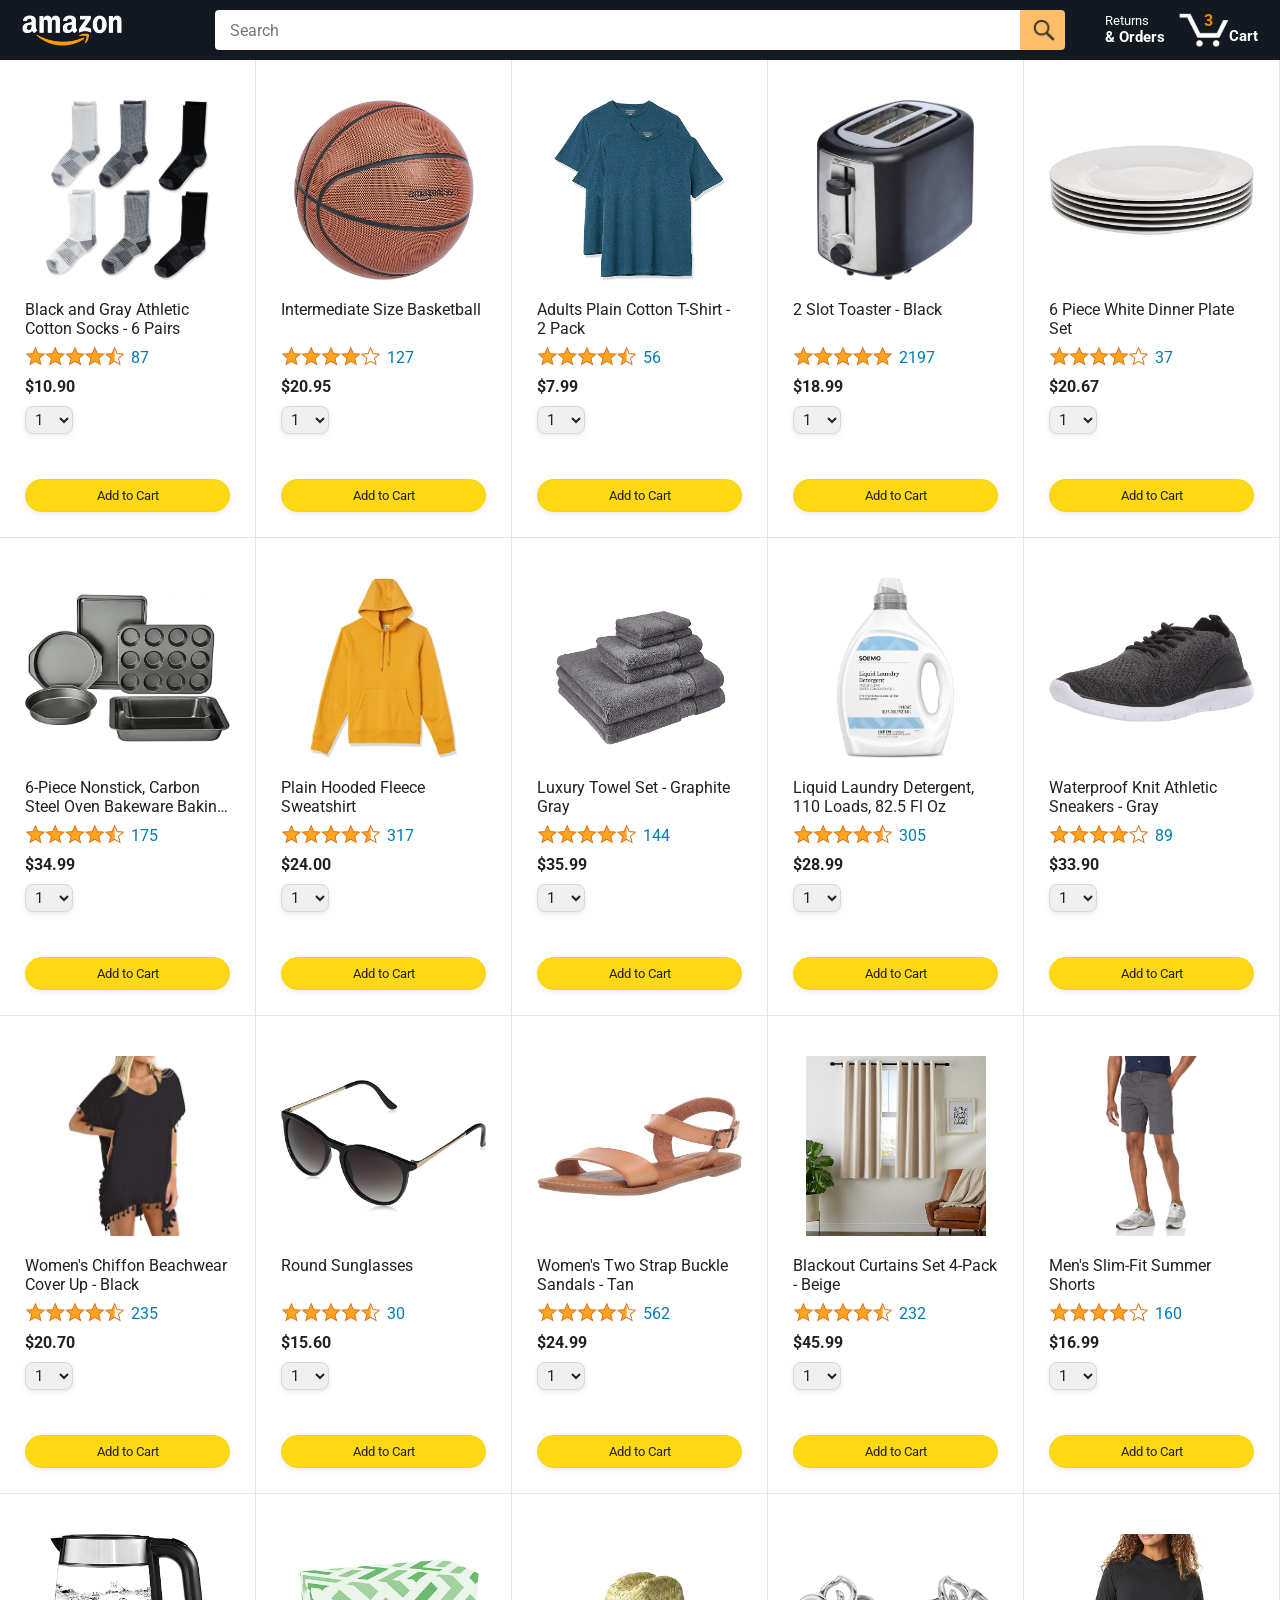
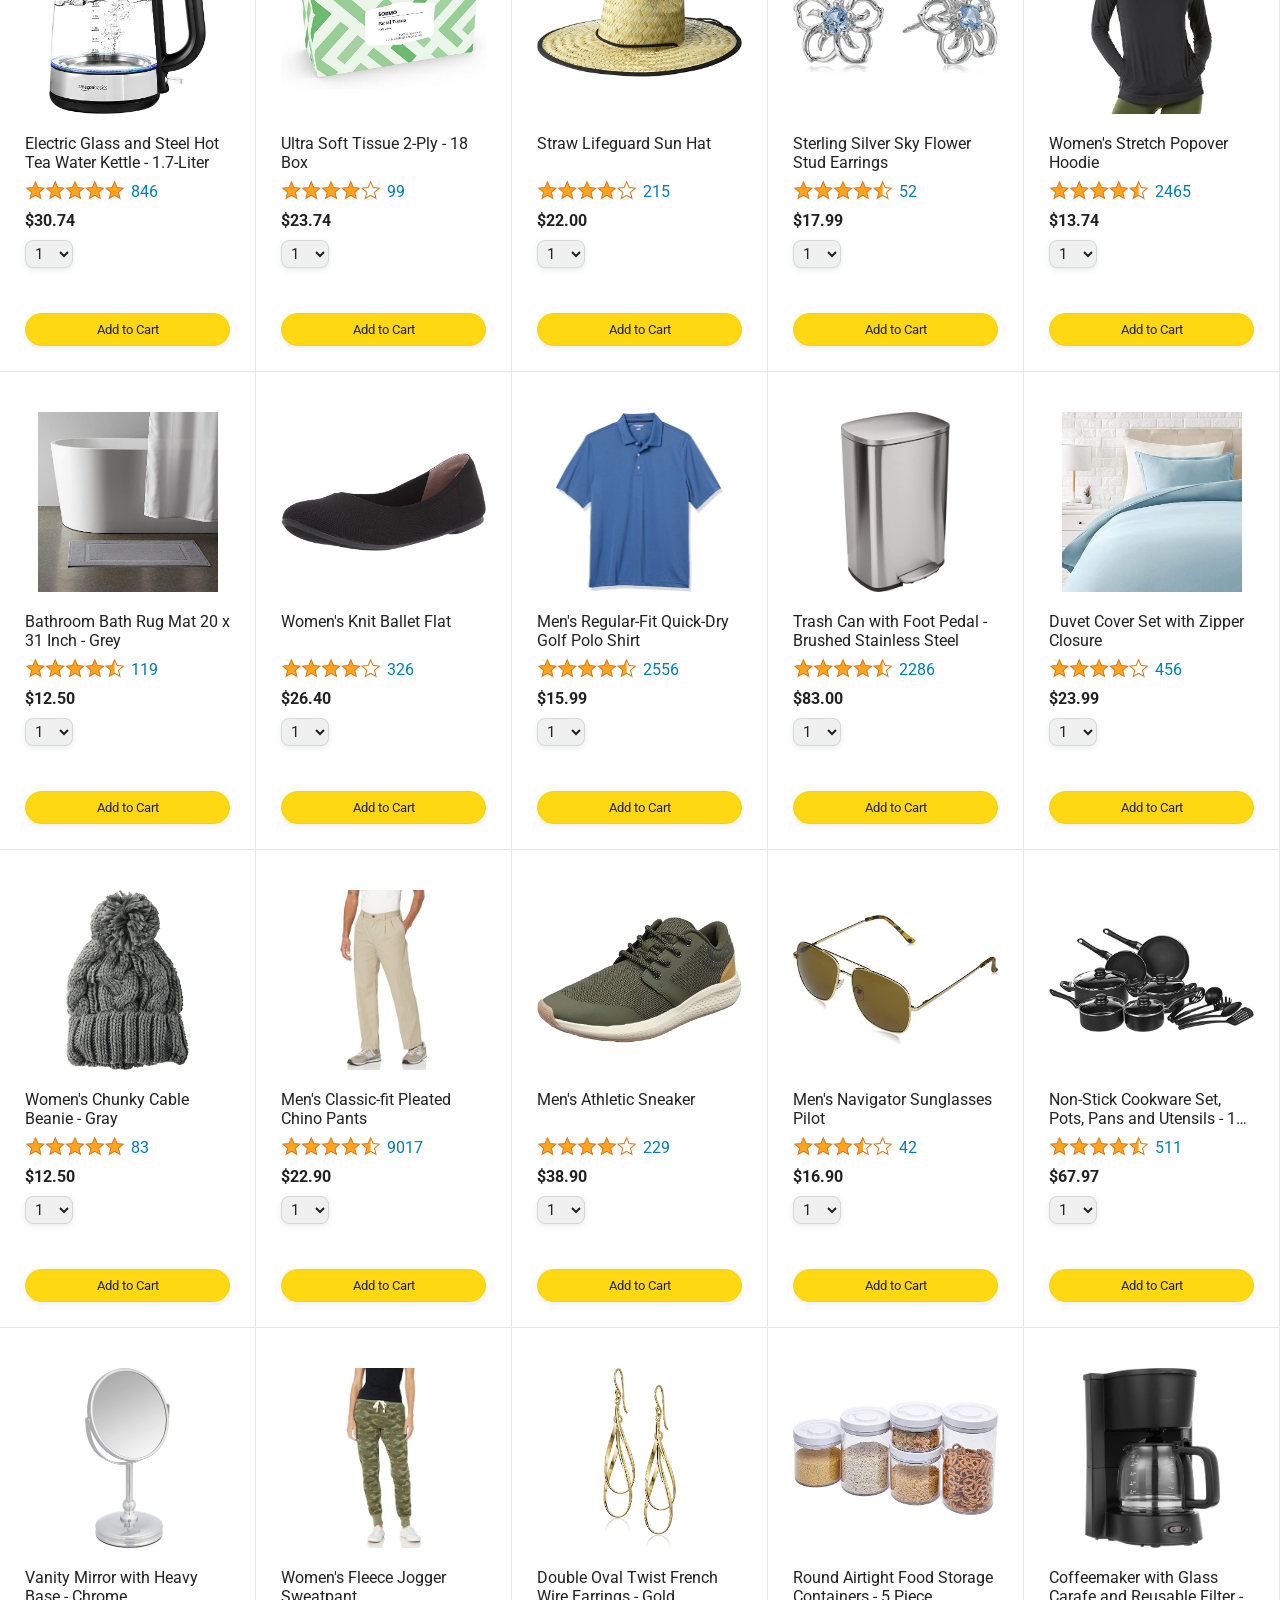
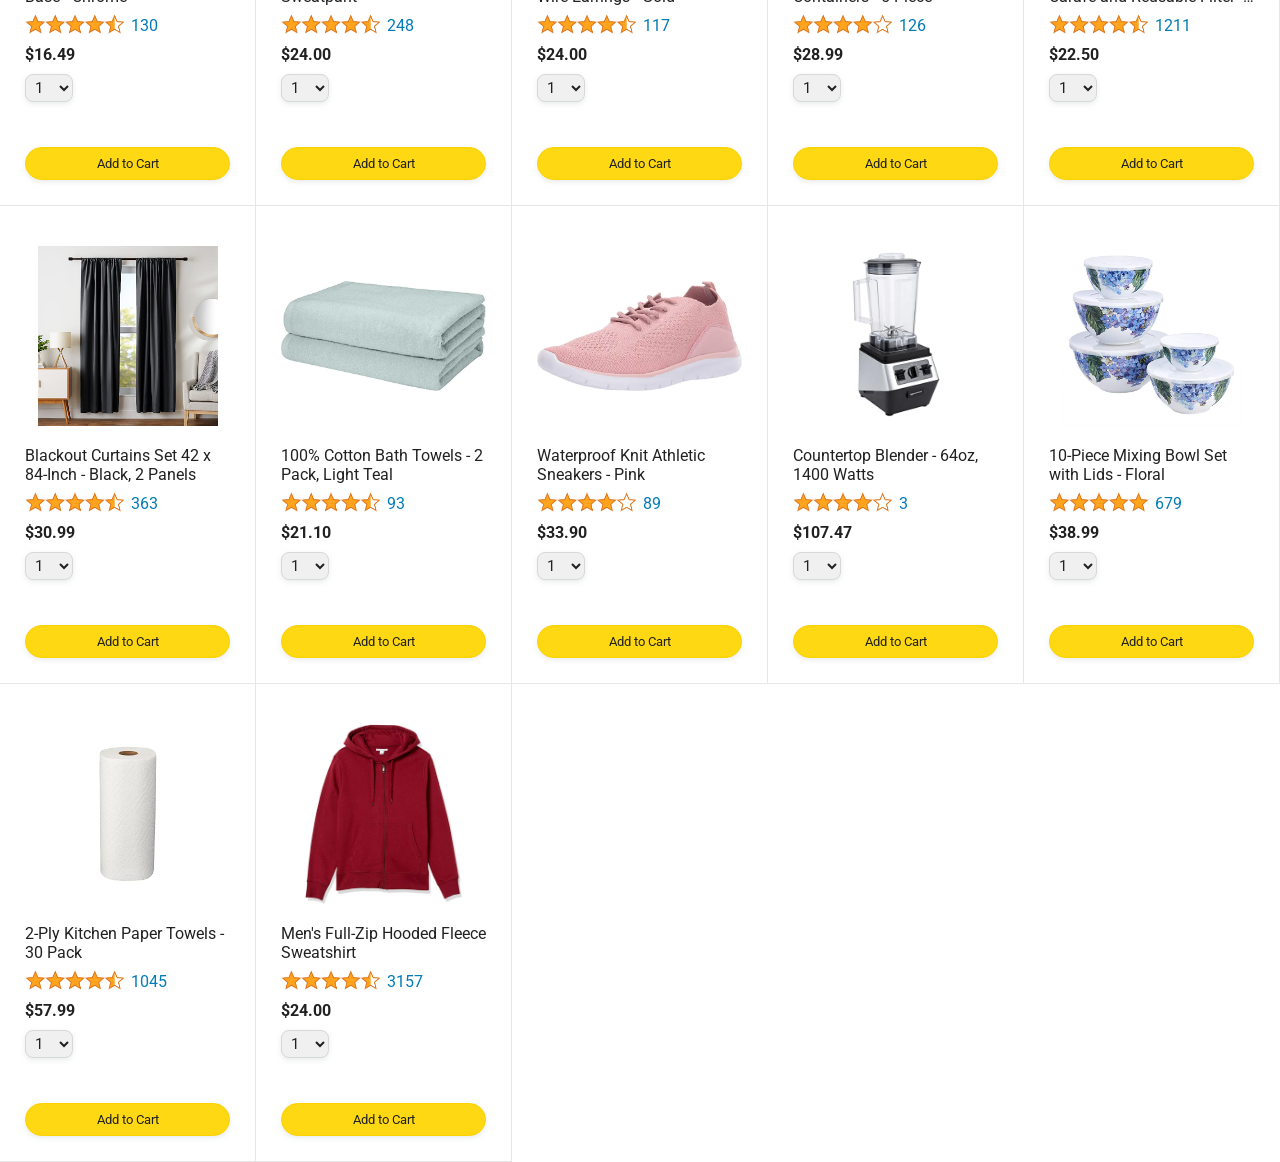
<file: index.html>
<!DOCTYPE html>
<html>
  <head>
    <title>Amazon Project</title>

    <!-- This code is needed for responsive design to work.
      (Responsive design = make the website look good on
      smaller screen sizes like a phone or a tablet). -->
    <meta name="viewport" content="width=device-width, initial-scale=1">

    <!-- Load a font called Roboto from Google Fonts. -->
    <link rel="preconnect" href="https://fonts.googleapis.com">
    <link rel="preconnect" href="https://fonts.gstatic.com" crossorigin>
    <link href="https://fonts.googleapis.com/css2?family=Roboto:wght@400;500;700&display=swap" rel="stylesheet">

    <!-- Here are the CSS files for this page. -->
    <link rel="stylesheet" href="styles/shared/general.css">
    <link rel="stylesheet" href="styles/shared/amazon-header.css">
    <link rel="stylesheet" href="styles/pages/amazon.css">
  </head>
  <body>
    <div class="amazon-header">
      <div class="amazon-header-left-section">
        <a href="amazon.html" class="header-link">
          <img class="amazon-logo"
            src="images/amazon-logo-white.png">
          <img class="amazon-mobile-logo"
            src="images/amazon-mobile-logo-white.png">
        </a>
      </div>

      <div class="amazon-header-middle-section">
        <input class="search-bar" type="text" placeholder="Search">

        <button class="search-button">
          <img class="search-icon" src="images/icons/search-icon.png">
        </button>
      </div>
      <!-- loose-->
      <div class="amazon-header-right-section">
        <a class="orders-link header-link" href="orders.html">
          <span class="returns-text">Returns</span>
          <span class="orders-text">& Orders</span>
        </a>

        <a class="cart-link header-link" href="checkout.html">
          <img class="cart-icon" src="images/icons/cart-icon.png">
          <div class="cart-quantity"></div>
          <div class="cart-text">Cart</div>
        </a>
      </div>
    </div>
    
    <div class="main">
      <div class="products-grid">
       
      </div>
    </div>
    
    <!-- Entry point-->
    <script type="module" src="scripts/amazon.js"> </script>
  </body>
</html>
</file>
<file: styles/shared/general.css>
body {
  font-family: Roboto, Arial;
  color: rgb(33, 33, 33);
  /* The <body> element has a default margin of 8px
     on all sides. This removes the default margins. */
  margin: 0;
}

/* <p> elements have a default margin on the top
   and bottom. This removes the default margins. */
p {
  margin: 0;
}

button {
  cursor: pointer;
}

select {
  cursor: pointer;
}

input, select, button {
  font-family: Roboto, Arial;
}

.button-primary {
  color: rgb(33, 33, 33);
  background-color: rgb(255, 216, 20);
  border: 1px solid rgb(252, 210, 0);
  border-radius: 8px;
  cursor: pointer;
  box-shadow: 0 2px 5px rgba(213, 217, 217, 0.5);
}

.button-primary:hover {
  background-color: rgb(247, 202, 0);
  border: 1px solid rgb(242, 194, 0);
}

.button-primary:active {
  background: rgb(255, 216, 20);
  border-color: rgb(252, 210, 0);
  box-shadow: none;
}

.button-secondary {
  color: rgb(33, 33, 33);
  background: white;
  border: 1px solid rgb(213, 217, 217);
  border-radius: 8px;
  cursor: pointer;
  box-shadow: 0 2px 5px rgba(213, 217, 217, 0.5);
}

.button-secondary:hover {
  background-color: rgb(247, 250, 250);
}

.button-secondary:active {
  background-color: rgb(237, 253, 255);
  box-shadow: none;
}

/* These styles will limit text to 2 lines. Anything
   beyond 2 lines will be replaced with "..."
   You can find this code by using an A.I. tool or by
   searching in Google.
   https://css-tricks.com/almanac/properties/l/line-clamp/ */
.limit-text-to-2-lines {
  display: -webkit-box;
  -webkit-line-clamp: 2;
  -webkit-box-orient: vertical;
  overflow: hidden;
}

.link-primary {
  color: rgb(1, 124, 182);
  cursor: pointer;
}

.link-primary:hover {
  color: rgb(196, 80, 0);
}

/* Styles for dropdown selectors. */
select {
  color: rgb(33, 33, 33);
  background-color: rgb(240, 240, 240);
  border: 1px solid rgb(213, 217, 217);
  border-radius: 8px;
  padding: 3px 5px;
  font-size: 15px;
  cursor: pointer;
  box-shadow: 0 2px 5px rgba(213, 217, 217, 0.5);
}

select:focus,
input:focus {
  outline: 2px solid rgb(255, 153, 0);
}
</file>
<file: styles/shared/amazon-header.css>
.amazon-header {
  background-color: rgb(19, 25, 33);
  color: white;
  padding-left: 15px;
  padding-right: 15px;

  display: flex;
  align-items: center;
  justify-content: space-between;

  position: fixed;
  top: 0;
  left: 0;
  right: 0;
  height: 60px;
}

.amazon-header-left-section {
  width: 180px;
}

@media (max-width: 800px) {
  .amazon-header-left-section {
    width: unset;
  }
}

.header-link {
  display: inline-block;
  padding: 6px;
  border-radius: 2px;
  cursor: pointer;
  text-decoration: none;
  border: 1px solid rgba(0, 0, 0, 0);
}

.header-link:hover {
  border: 1px solid white;
}

.amazon-logo {
  width: 100px;
  margin-top: 5px;
}

.amazon-mobile-logo {
  display: none;
}

@media (max-width: 575px) {
  .amazon-logo {
    display: none;
  }

  .amazon-mobile-logo {
    display: block;
    height: 35px;
    margin-top: 5px;
  }
}

.amazon-header-middle-section {
  flex: 1;
  max-width: 850px;
  margin-left: 10px;
  margin-right: 10px;
  display: flex;
}

.search-bar {
  flex: 1;
  width: 0;
  font-size: 16px;
  height: 38px;
  padding-left: 15px;
  border: none;
  border-top-left-radius: 4px;
  border-bottom-left-radius: 4px;
  border-top-right-radius: 0;
  border-bottom-right-radius: 0;
}

.search-button {
  background-color: rgb(254, 189, 105);
  border: none;
  width: 45px;
  height: 40px;
  border-top-right-radius: 4px;
  border-bottom-right-radius: 4px;
  flex-shrink: 0;
}

.search-icon {
  height: 22px;
  margin-left: 2px;
  margin-top: 3px;
}

.amazon-header-right-section {
  width: 180px;
  flex-shrink: 0;
  display: flex;
  justify-content: end;
}

.orders-link {
  color: white;
}

.returns-text {
  display: block;
  font-size: 13px;
}

.orders-text {
  display: block;
  font-size: 15px;
  font-weight: 700;
}

.cart-link {
  color: white;
  display: flex;
  align-items: center;
  position: relative;
}

.cart-icon {
  width: 50px;
}

.cart-text {
  margin-top: 12px;
  font-size: 15px;
  font-weight: 700;
}

.cart-quantity {
  color: rgb(240, 136, 4);
  font-size: 16px;
  font-weight: 700;

  position: absolute;
  top: 4px;
  left: 22px;
  
  width: 26px;
  text-align: center;
}
</file>
<file: styles/pages/amazon.css>
.main {
  margin-top: 60px;
}

.products-grid {
  display: grid;

  /* - In CSS Grid, 1fr means a column will take up the
       remaining space in the grid.
     - If we write 1fr 1fr ... 1fr; 8 times, this will
       divide the grid into 8 columns, each taking up an
       equal amount of the space.
     - repeat(8, 1fr); is a shortcut for repeating "1fr"
       8 times (instead of typing out "1fr" 8 times).
       repeat(...) is a special property that works with
       display: grid; */
  grid-template-columns: repeat(8, 1fr);
}

/* @media is used to create responsive design (making the
   website look good on any screen size). This @media
   means when the screen width is 2000px or less, we
   will divide the grid into 7 columns instead of 8. */
@media (max-width: 2000px) {
  .products-grid {
    grid-template-columns: repeat(7, 1fr);
  }
}

/* This @media means when the screen width is 1600px or
   less, we will divide the grid into 6 columns. */
@media (max-width: 1600px) {
  .products-grid {
    grid-template-columns: repeat(6, 1fr);
  }
}

@media (max-width: 1300px) {
  .products-grid {
    grid-template-columns: repeat(5, 1fr);
  }
}

@media (max-width: 1000px) {
  .products-grid {
    grid-template-columns: repeat(4, 1fr);
  }
}

@media (max-width: 800px) {
  .products-grid {
    grid-template-columns: repeat(3, 1fr);
  }
}

@media (max-width: 575px) {
  .products-grid {
    grid-template-columns: repeat(2, 1fr);
  }
}

@media (max-width: 450px) {
  .products-grid {
    grid-template-columns: 1fr;
  }
}

.product-container {
  padding-top: 40px;
  padding-bottom: 25px;
  padding-left: 25px;
  padding-right: 25px;

  border-right: 1px solid rgb(231, 231, 231);
  border-bottom: 1px solid rgb(231, 231, 231);

  display: flex;
  flex-direction: column;
}

.product-image-container {
  display: flex;
  justify-content: center;
  align-items: center;

  height: 180px;
  margin-bottom: 20px;
}

.product-image {
  /* Images will overflow their container by default. To
    prevent this, we set max-width and max-height to 100%
    so they stay inside their container. */
  max-width: 100%;
  max-height: 100%;
}

.product-name {
  height: 40px;
  margin-bottom: 5px;
}

.product-rating-container {
  display: flex;
  align-items: center;
  margin-bottom: 10px;
}

.product-rating-stars {
  width: 100px;
  margin-right: 6px;
}

.product-rating-count {
  color: rgb(1, 124, 182);
  cursor: pointer;
  margin-top: 3px;
}

.product-price {
  font-weight: 700;
  margin-bottom: 10px;
}

.product-quantity-container {
  margin-bottom: 17px;
}

.product-spacer {
  flex: 1;
}

.added-to-cart {
  color: rgb(6, 125, 98);
  font-size: 16px;

  display: flex;
  align-items: center;
  margin-bottom: 8px;

  /* At first, the "Added to cart" message will
     be invisible. Use JavaScript to change the
     opacity and make it visible. */
  opacity: 0;
}
.added_to_cart{
  opacity: 1;
}

.added-to-cart img {
  height: 20px;
  margin-right: 5px;
}

.add-to-cart-button {
  width: 100%;
  padding: 8px;
  border-radius: 50px;
}
</file>
